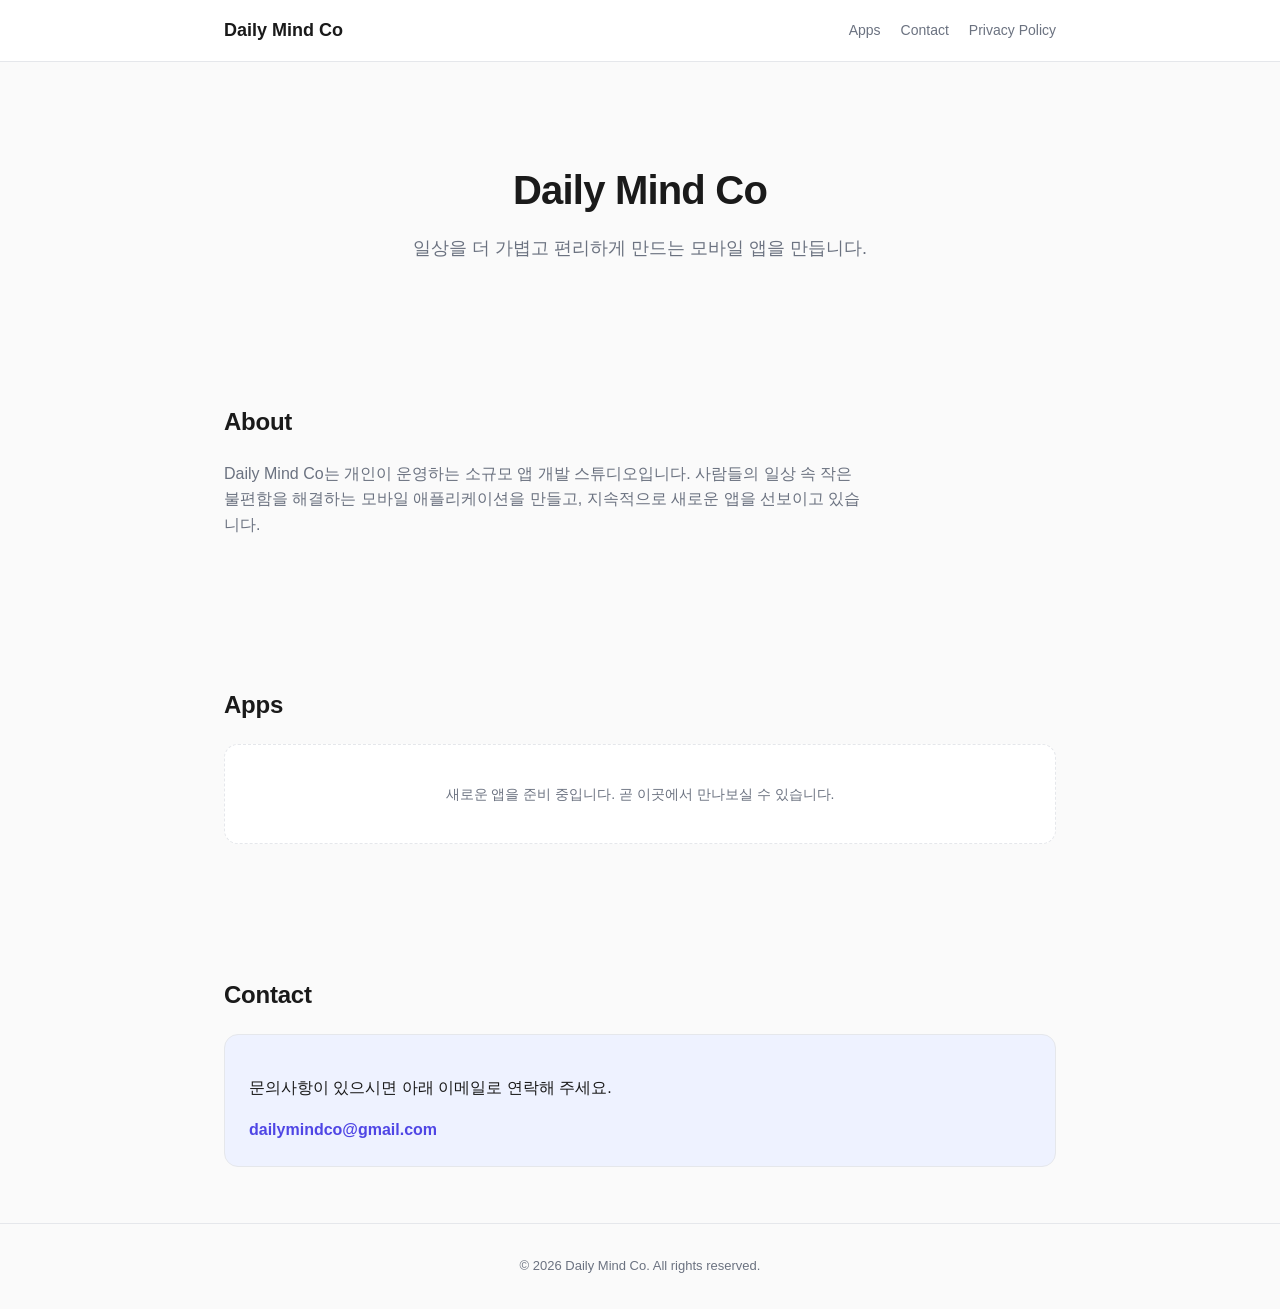
<file: index.html>
<!doctype html>
<html lang="ko">
<head>
  <meta charset="utf-8" />
  <meta name="viewport" content="width=device-width, initial-scale=1" />
  <title>Daily Mind Co</title>
  <meta name="description" content="Daily Mind Co는 일상을 더 편리하게 만드는 모바일 앱을 만드는 1인 개발 스튜디오입니다." />
  <link rel="stylesheet" href="style.css" />
</head>
<body>
  <header class="site-header">
    <nav class="nav">
      <a class="logo" href="index.html">Daily Mind Co</a>
      <div class="nav-links">
        <a href="#apps">Apps</a>
        <a href="#contact">Contact</a>
        <a href="privacy.html">Privacy Policy</a>
      </div>
    </nav>
  </header>

  <section class="hero">
    <div class="container">
      <h1>Daily Mind Co</h1>
      <p>일상을 더 가볍고 편리하게 만드는 모바일 앱을 만듭니다.</p>
    </div>
  </section>

  <section class="about">
    <div class="container">
      <h2>About</h2>
      <p>
        Daily Mind Co는 개인이 운영하는 소규모 앱 개발 스튜디오입니다.
        사람들의 일상 속 작은 불편함을 해결하는 모바일 애플리케이션을 만들고,
        지속적으로 새로운 앱을 선보이고 있습니다.
      </p>
    </div>
  </section>

  <section class="apps" id="apps">
    <div class="container">
      <h2>Apps</h2>
      <div class="apps-grid">
        <div class="app-card placeholder">
          새로운 앱을 준비 중입니다. 곧 이곳에서 만나보실 수 있습니다.
        </div>
      </div>
    </div>
  </section>

  <section class="contact" id="contact">
    <div class="container">
      <h2>Contact</h2>
      <div class="contact-box">
        <p>문의사항이 있으시면 아래 이메일로 연락해 주세요.</p>
        <a href="mailto:dailymindco@gmail.com">dailymindco@gmail.com</a>
      </div>
    </div>
  </section>

  <footer>
    &copy; 2026 Daily Mind Co. All rights reserved.
  </footer>
</body>
</html>
</file>
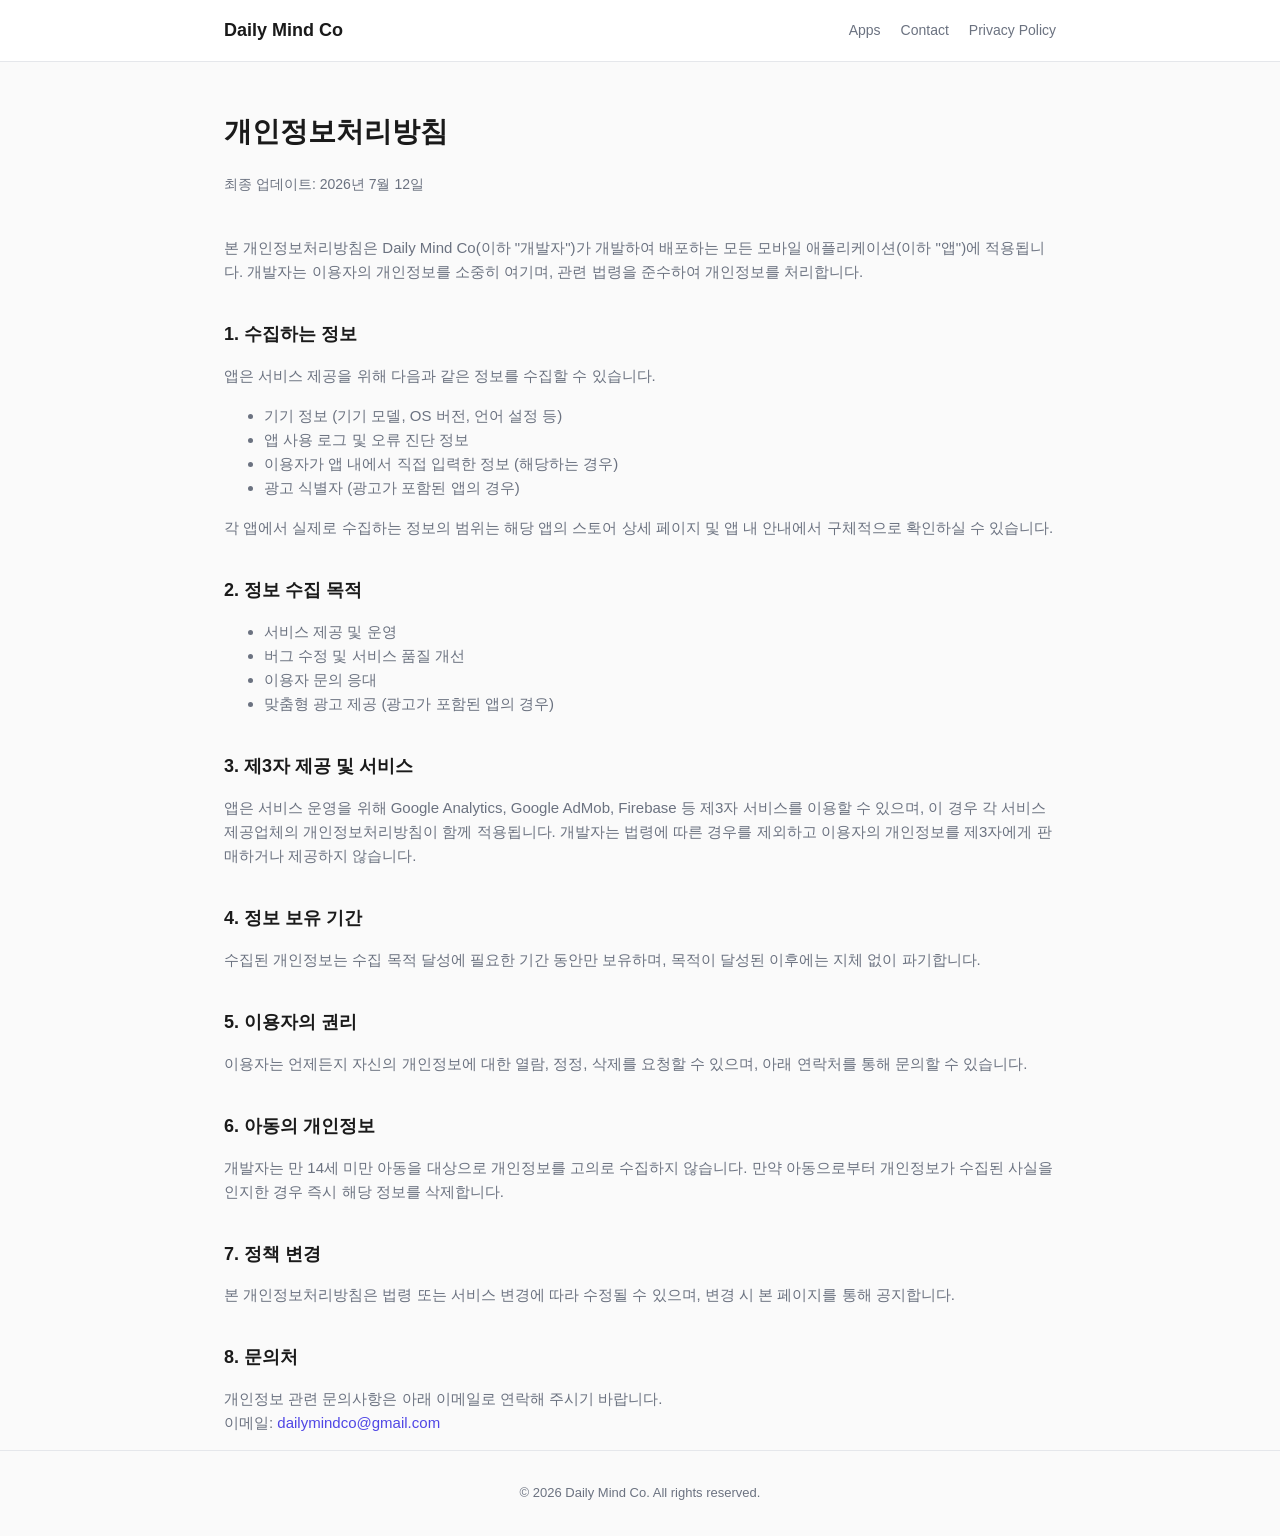
<file: privacy.html>
<!doctype html>
<html lang="ko">
<head>
  <meta charset="utf-8" />
  <meta name="viewport" content="width=device-width, initial-scale=1" />
  <title>개인정보처리방침 | Daily Mind Co</title>
  <link rel="stylesheet" href="style.css" />
</head>
<body>
  <header class="site-header">
    <nav class="nav">
      <a class="logo" href="index.html">Daily Mind Co</a>
      <div class="nav-links">
        <a href="index.html#apps">Apps</a>
        <a href="index.html#contact">Contact</a>
        <a href="privacy.html">Privacy Policy</a>
      </div>
    </nav>
  </header>

  <div class="container policy">
    <h1>개인정보처리방침</h1>
    <p class="updated">최종 업데이트: 2026년 7월 12일</p>

    <p>
      본 개인정보처리방침은 Daily Mind Co(이하 "개발자")가 개발하여 배포하는
      모든 모바일 애플리케이션(이하 "앱")에 적용됩니다. 개발자는 이용자의
      개인정보를 소중히 여기며, 관련 법령을 준수하여 개인정보를 처리합니다.
    </p>

    <h2>1. 수집하는 정보</h2>
    <p>앱은 서비스 제공을 위해 다음과 같은 정보를 수집할 수 있습니다.</p>
    <ul>
      <li>기기 정보 (기기 모델, OS 버전, 언어 설정 등)</li>
      <li>앱 사용 로그 및 오류 진단 정보</li>
      <li>이용자가 앱 내에서 직접 입력한 정보 (해당하는 경우)</li>
      <li>광고 식별자 (광고가 포함된 앱의 경우)</li>
    </ul>
    <p>
      각 앱에서 실제로 수집하는 정보의 범위는 해당 앱의 스토어 상세 페이지 및
      앱 내 안내에서 구체적으로 확인하실 수 있습니다.
    </p>

    <h2>2. 정보 수집 목적</h2>
    <ul>
      <li>서비스 제공 및 운영</li>
      <li>버그 수정 및 서비스 품질 개선</li>
      <li>이용자 문의 응대</li>
      <li>맞춤형 광고 제공 (광고가 포함된 앱의 경우)</li>
    </ul>

    <h2>3. 제3자 제공 및 서비스</h2>
    <p>
      앱은 서비스 운영을 위해 Google Analytics, Google AdMob, Firebase 등
      제3자 서비스를 이용할 수 있으며, 이 경우 각 서비스 제공업체의
      개인정보처리방침이 함께 적용됩니다. 개발자는 법령에 따른 경우를 제외하고
      이용자의 개인정보를 제3자에게 판매하거나 제공하지 않습니다.
    </p>

    <h2>4. 정보 보유 기간</h2>
    <p>
      수집된 개인정보는 수집 목적 달성에 필요한 기간 동안만 보유하며,
      목적이 달성된 이후에는 지체 없이 파기합니다.
    </p>

    <h2>5. 이용자의 권리</h2>
    <p>
      이용자는 언제든지 자신의 개인정보에 대한 열람, 정정, 삭제를 요청할 수
      있으며, 아래 연락처를 통해 문의할 수 있습니다.
    </p>

    <h2>6. 아동의 개인정보</h2>
    <p>
      개발자는 만 14세 미만 아동을 대상으로 개인정보를 고의로 수집하지
      않습니다. 만약 아동으로부터 개인정보가 수집된 사실을 인지한 경우 즉시
      해당 정보를 삭제합니다.
    </p>

    <h2>7. 정책 변경</h2>
    <p>
      본 개인정보처리방침은 법령 또는 서비스 변경에 따라 수정될 수 있으며,
      변경 시 본 페이지를 통해 공지합니다.
    </p>

    <h2>8. 문의처</h2>
    <p>
      개인정보 관련 문의사항은 아래 이메일로 연락해 주시기 바랍니다.<br />
      이메일: <a href="mailto:dailymindco@gmail.com">dailymindco@gmail.com</a>
    </p>
  </div>

  <footer>
    &copy; 2026 Daily Mind Co. All rights reserved.
  </footer>
</body>
</html>
</file>
<file: style.css>
:root {
  --bg: #fafafa;
  --bg-alt: #ffffff;
  --text: #1a1a1a;
  --text-muted: #6b7280;
  --accent: #4f46e5;
  --accent-soft: #eef2ff;
  --border: #e5e7eb;
  --radius: 14px;
}

@media (prefers-color-scheme: dark) {
  :root {
    --bg: #0f1115;
    --bg-alt: #171a21;
    --text: #f2f2f3;
    --text-muted: #9ca3af;
    --accent: #818cf8;
    --accent-soft: #1e2030;
    --border: #2a2d36;
  }
}

* {
  box-sizing: border-box;
}

body {
  margin: 0;
  font-family: -apple-system, BlinkMacSystemFont, "Segoe UI", "Pretendard", "Apple SD Gothic Neo", Roboto, sans-serif;
  background: var(--bg);
  color: var(--text);
  line-height: 1.6;
}

a {
  color: var(--accent);
  text-decoration: none;
}

a:hover {
  text-decoration: underline;
}

.container {
  max-width: 880px;
  margin: 0 auto;
  padding: 0 24px;
}

header.site-header {
  border-bottom: 1px solid var(--border);
  background: var(--bg-alt);
  position: sticky;
  top: 0;
  z-index: 10;
}

.nav {
  display: flex;
  align-items: center;
  justify-content: space-between;
  padding: 16px 24px;
  max-width: 880px;
  margin: 0 auto;
}

.logo {
  font-weight: 700;
  font-size: 18px;
  color: var(--text);
}

.logo:hover {
  text-decoration: none;
}

.nav-links {
  display: flex;
  gap: 20px;
  font-size: 14px;
}

.nav-links a {
  color: var(--text-muted);
}

.nav-links a:hover {
  color: var(--text);
}

.hero {
  padding: 96px 24px 64px;
  text-align: center;
}

.hero h1 {
  font-size: 40px;
  margin: 0 0 12px;
  letter-spacing: -0.02em;
}

.hero p {
  font-size: 18px;
  color: var(--text-muted);
  max-width: 520px;
  margin: 0 auto;
}

section {
  padding: 56px 0;
}

section h2 {
  font-size: 24px;
  margin-bottom: 20px;
  letter-spacing: -0.01em;
}

.about p {
  color: var(--text-muted);
  max-width: 640px;
}

.apps-grid {
  display: grid;
  grid-template-columns: repeat(auto-fit, minmax(220px, 1fr));
  gap: 16px;
}

.app-card {
  border: 1px solid var(--border);
  background: var(--bg-alt);
  border-radius: var(--radius);
  padding: 20px;
}

.app-card h3 {
  margin: 0 0 8px;
  font-size: 17px;
}

.app-card p {
  margin: 0;
  color: var(--text-muted);
  font-size: 14px;
}

.app-card.placeholder {
  border-style: dashed;
  color: var(--text-muted);
  display: flex;
  align-items: center;
  justify-content: center;
  text-align: center;
  min-height: 100px;
  font-size: 14px;
}

.contact-box {
  border: 1px solid var(--border);
  background: var(--accent-soft);
  border-radius: var(--radius);
  padding: 24px;
}

.contact-box a {
  font-weight: 600;
}

footer {
  border-top: 1px solid var(--border);
  padding: 32px 24px;
  text-align: center;
  color: var(--text-muted);
  font-size: 13px;
}

.policy h1 {
  font-size: 28px;
  margin-top: 48px;
}

.policy h2 {
  font-size: 18px;
  margin-top: 36px;
}

.policy p, .policy li {
  color: var(--text-muted);
  font-size: 15px;
}

.policy .updated {
  color: var(--text-muted);
  font-size: 14px;
  margin-bottom: 40px;
}
</file>
